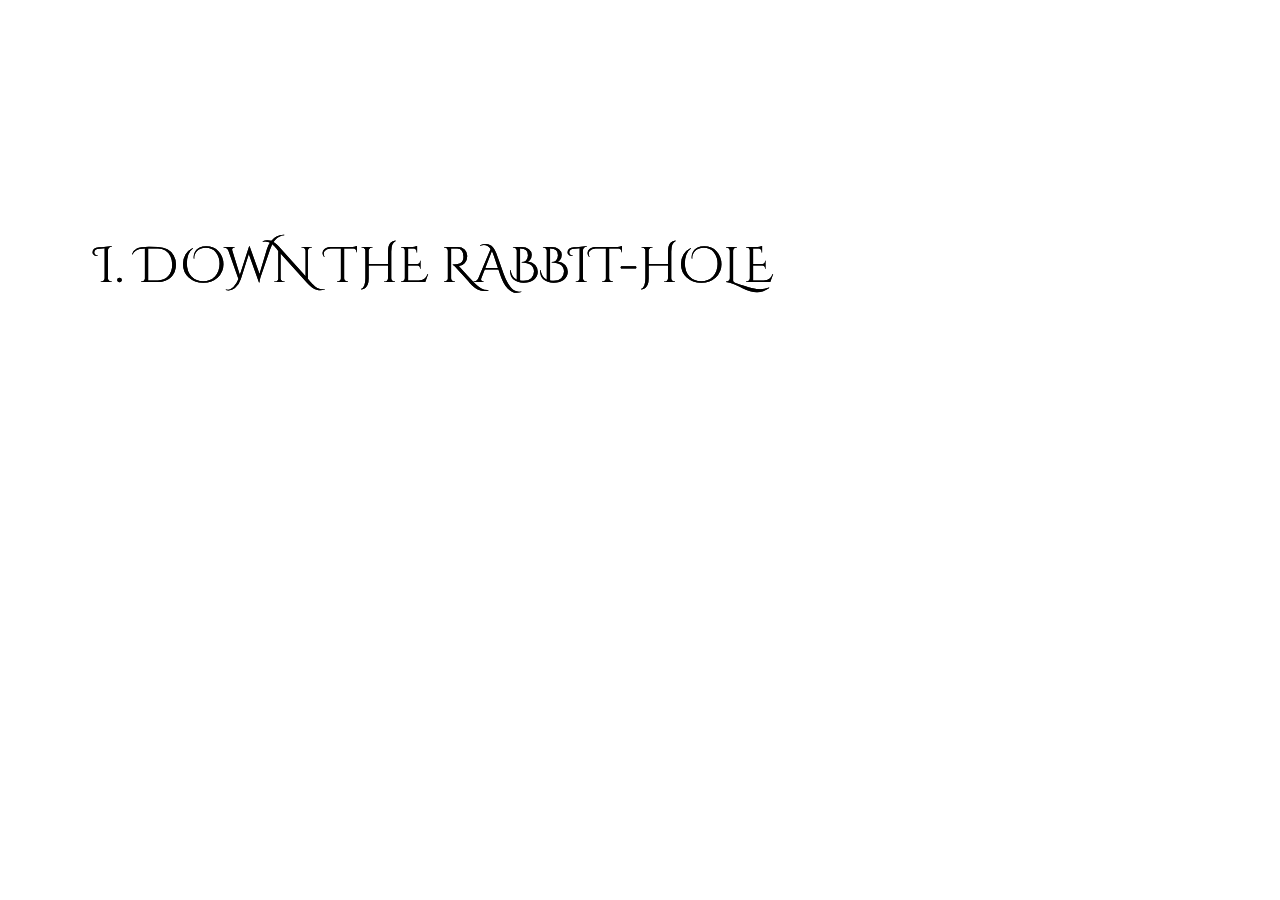
<file: index.html>
<!DOCTYPE html>
<html>

<head>
    <title>D o w n the Rabbit Hole</title>
    
    <link rel="shortcut icon" href="favicon2.ico" type="image/x-icon">
	<link rel="icon" href="favicon2.ico" type="image/x-icon">

    <link rel="stylesheet" type="text/css" href="style.css" />

    <script type="text/javascript" src="Clarity.js"></script>
    <script type="text/javascript" src="words.js"></script>
    <script type="text/javascript" src="map.js"></script>
    
    <link href='https://fonts.googleapis.com/css?family=Handlee' rel='stylesheet' type='text/css'>
    <link href='https://fonts.googleapis.com/css?family=Amatic+SC:700' rel='stylesheet' type='text/css'>
    <link href='https://fonts.googleapis.com/css?family=Nothing+You+Could+Do' rel='stylesheet' type='text/css'>
    <link href='https://fonts.googleapis.com/css?family=Cinzel+Decorative:700' rel='stylesheet' type='text/css'>
    <link href='https://fonts.googleapis.com/css?family=Josefin+Slab:400,300,700,300italic,400italic,700italic' rel='stylesheet' type='text/css'>

</head>

<body>
    <canvas id="canvas"></canvas>
    <script type="text/javascript">

        window.requestAnimFrame =
            window.requestAnimationFrame ||
            window.webkitRequestAnimationFrame ||
            window.mozRequestAnimationFrame ||
            window.oRequestAnimationFrame ||
            window.msRequestAnimationFrame ||
            function(callback) {
                return window.setTimeout(callback, 1000 / 60);
        };

        var canvas = document.getElementById('canvas'),
            ctx    = canvas.getContext('2d');

        canvas.width = 1100;
        canvas.height = 800;
        
        /* Customisable map data */

        var map = {
        
            tile_size: 12,
        
            /*
            
            Key variables:
            
            type       [required] - an integer that corresponds with a tile in the data array.
            colour   [required] - any javascript compatible colour variable.
            solid    [optional] - whether the tile is solid or not, defaults to false.
            bounce   [optional] - how much velocity is preserved upon hitting the tile, 0.5 is half.
            jump     [optional] - whether the player can jump while over the tile, defaults to false.
            friction [optional] - friction of the tile, must have X and Y values (e.g {x:0.5, y:0.5}).
            gravity  [optional] - gravity of the tile, must have X and Y values (e.g {x:0.5, y:0.5}).
            fore     [optional] - whether the tile is drawn in front of the player, defaults to false.
            script   [optional] - refers to a script in the scripts section, executed if it is touched.
            
            */
            
            keys: [
                {type: 0, colour: '#888', solid: 0},
                {type: 1,colour: '#555',solid: 1,bounce: 0.35},
                {type: 2,colour: '#000',solid: 1,bounce: 0.35},
                {type: 3,colour: '#ffff',solid: 1,bounce: 0.35, go_thru: 1},
            ],

            /* Default gravity of the map */
            
            gravity: {
                x: 0,
                y: 0.2
            },
            
            /* Velocity limits */
        
            vel_limit: {
                x: 10,
                y: 8
            },
        
            /* Movement speed when the key is pressed */
            
            movement_speed: {
                jump: 6,
                left: 1,
                right: 1
            },
            
            /* The coordinates at which the player spawns and the colour of the player */
        
            player: {
                x: 2,
                y: 2,
                colour: '#FF9900'
            },
            
            /* scripts refered to by the "script" variable in the tile keys */
        
            scripts: {
                change_colour: 'this.player.colour = "#"+(Math.random()*0xFFFFFF<<0).toString(16);',
                /* you could load a new map variable here */
                next_level: 'alert("Yay! You won! Reloading map.");this.load_map(map);',
                death: 'alert("You died!");this.load_map(map);',
                unlock: 'this.current_map.keys[10].solid = 0;this.current_map.keys[10].colour = "#888";'
            }
        };
        
        map.data = map_grid;
        
        /* Setup of the engine */
        
        var game = new Clarity();
        game.set_viewport(canvas.width, canvas.height);
        game.load_map(map);
        game.load_words(data);
        /* Limit the viewport to the confines of the map */
        
        game.limit_viewport = true;

        var Loop = function() {

            ctx.fillStyle = '#FFFFFF';
            ctx.fillRect(0, 0, canvas.width, canvas.height);

            game.update();
            game.draw(ctx);

            window.requestAnimFrame(Loop);
        };

        /* Start */
        
        Loop();
        
    </script>
</body>

</html>
</file>
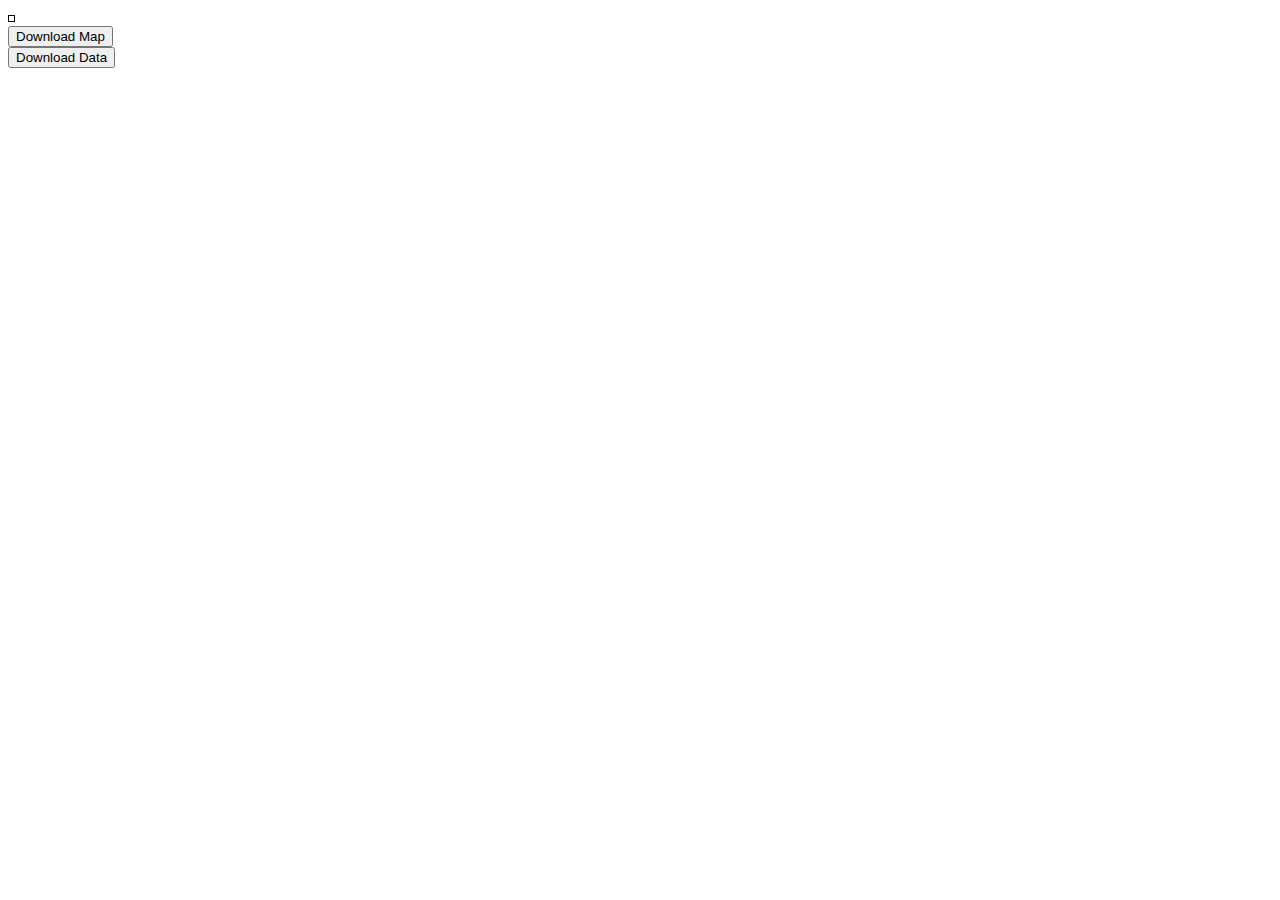
<file: process.html>
<!DOCTYPE html>
<html>

<head>
	<script src="http://code.jquery.com/jquery-1.12.0.min.js"></script>
	<script src="alice_dummy.js"></script>
    <link href='https://fonts.googleapis.com/css?family=Cinzel+Decorative:700' rel='stylesheet' type='text/css'>
    <link href='https://fonts.googleapis.com/css?family=Josefin+Slab:400,300,700,300italic,400italic,700italic' rel='stylesheet' type='text/css'>
</head>
<style>
	#canvas {
		top: 0px;
		left: 0px;
		border:1px solid #000000;
	}
</style>

<body>
	<canvas id="canvas"></canvas>
	
    <script type="text/javascript">
    
    	var tile_size = 12;
    	var canvas_size_x = 1705;
    	var canvas_size_y = 510;	
    	
        var canvas = document.getElementById('canvas'),
            ctx    = canvas.getContext('2d');

        canvas.width = 5;
        canvas.height = 5;
        
		var map = [];
		for (i = 0; i < canvas_size_y; i++) {
		    temp = [];
		    for (j = 0; j < canvas_size_x; j++) {
		    	if (i == 0 || j == 0 || i+1 == canvas_size_y || j+1 == canvas_size_x)
		    		temp.push(-1);
		    	else
		        	temp.push(0);
		    }
			map.push(temp);
		}
		   
        for (var i = 0; i < data.length; i++) {
        	ctx.font = data[i].font;
			x = data[i].loc.x;
			y = data[i].loc.y;
			width = ctx.measureText(data[i].text).width;
			height = data[i].font_size;
			var tile_width = Math.round(width / tile_size);
			var tile_height = Math.round(height / tile_size);
			
			var tile_x = Math.round(x / tile_size);
			var tile_y = Math.round(y / tile_size);
			
			data[i].loc.y2 = y + height;
			data[i].loc.x2 = x + width;
			
			data[i].loc.tile_x = tile_x;
			data[i].loc.tile_y = tile_y;
			
			data[i].loc.tile_x2 = tile_x + tile_width;
			data[i].loc.tile_y2 = tile_y + tile_height;

			var c = {
				x : tile_x + tile_width / 2,
				y : tile_y + tile_height / 2
			}

			var temp_x = tile_x - c.x;
			var temp_y = tile_y - c.y;

			if (data[i].angle == null)
				data[i].angle = 0.0;

			var angle = -1 * data[i].angle;

			var p1 = {
				x : temp_x * Math.cos(angle) - temp_y * Math.sin(angle) + c.x,
				y : temp_x * Math.sin(angle) + temp_y * Math.cos(angle) + c.y
			}
			var p2 = {
				x : (temp_x+tile_width) * Math.cos(angle) - temp_y * Math.sin(angle) + c.x,
				y : (temp_x+tile_width) * Math.sin(angle) + temp_y * Math.cos(angle) + c.y
			}
			var p3 = {
				x : temp_x * Math.cos(angle) - (temp_y+tile_height) * Math.sin(angle) + c.x,
				y : temp_x * Math.sin(angle) + (temp_y+tile_height) * Math.cos(angle) + c.y
			}

			var bax = p2.x - p1.x
			var bay = p2.y - p1.y
			var dax = p3.x - p1.x
			var day = p3.y - p1.y

			for (var c = Math.max(0, tile_x); c < Math.min(canvas_size_x-1, tile_x + tile_width); c++) {
				for (var d = Math.max(0,Math.round(tile_y - tile_width / 2)); d < Math.min(canvas_size_y-1, Math.round(tile_y + tile_height + tile_width / 2)); d++) {
					if (((c - p1.x) * bax + (d - p1.y) * bay >= 0.0) && 
						((c - p2.x) * bax + (d - p2.y) * bay <= 0.0) && 
						((c - p1.x) * dax + (d - p1.y) * day >= 0.0) && 
						((c - p3.x) * dax + (d - p3.y) * day <= 0.0)) {
						map[d][c] = i+1;
					}
				}
			}
        }     

	function download(filename) {
	  var element = document.createElement('a');
	  if (filename == "map"){
	  	element.setAttribute('href', 'data:text/plain;charset=utf-8,' + "map_grid = " + JSON.stringify(map));
	  } else {
	  	element.setAttribute('href', 'data:text/plain;charset=utf-8,' + "data = " + JSON.stringify(data));
	  }
	  element.setAttribute('download', filename);
	
	  element.style.display = 'none';
	  document.body.appendChild(element);
	
	  element.click();
	
	  document.body.removeChild(element);
	}

        
    </script>
</body>

		<form onsubmit="download('map');">
		  <input type="submit" value="Download Map">
		</form>
		
		<form onsubmit="download('data');">
		  <input type="submit" value="Download Data">
		</form>

</html>
</file>
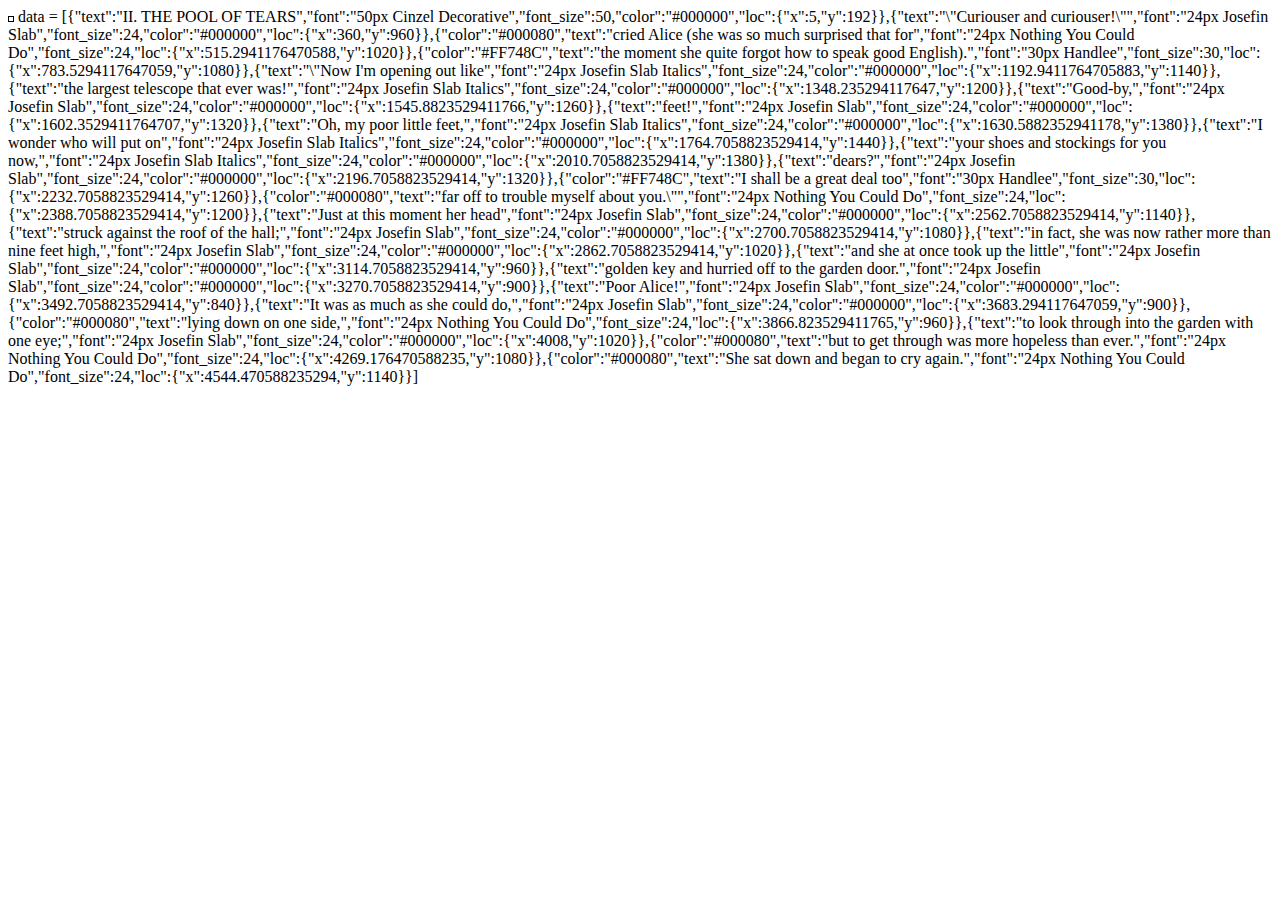
<file: process0.html>
<!DOCTYPE html>
<html>

<head>
	<script src="http://code.jquery.com/jquery-1.12.0.min.js"></script>
	<script src="alice_dummy0.js"></script>
  
  <link href='https://fonts.googleapis.com/css?family=Handlee' rel='stylesheet' type='text/css'>
    <link href='https://fonts.googleapis.com/css?family=Amatic+SC:700' rel='stylesheet' type='text/css'>
    <link href='https://fonts.googleapis.com/css?family=Nothing+You+Could+Do' rel='stylesheet' type='text/css'>
    <link href='https://fonts.googleapis.com/css?family=Cinzel+Decorative:700' rel='stylesheet' type='text/css'>
    <link href='https://fonts.googleapis.com/css?family=Josefin+Slab:400,300,700,300italic,400italic,700italic' rel='stylesheet' type='text/css'>
 
  </head>
<style>
	#canvas {
		top: 0px;
		left: 0px;
		border:1px solid #000000;
	}
</style>

<body>
	<canvas id="canvas"></canvas>
	
    <script type="text/javascript">
    
    	var tile_size = 12;
    	var canvas_size_x = 75;
    	var canvas_size_y = 50;
    	
    	
        var canvas = document.getElementById('canvas'),
            ctx    = canvas.getContext('2d');

        canvas.width = 4;
        canvas.height = 4;
        
		var hard_code = { 0: {'x': 5, 'y': 192},
					  1: {'x': 360, 'y': 960}, 
					};
        
        var curr_x = 0;
        
        counter = 0;
        
        var down = true;
        
        var left_right = false;
        
        x_gap = 156;
        y_gap = 60;
        
        prev_width = 0;
        
        for (var i = 0; i < data.length; i++) {
        	ctx.font = data[i].font;

        	if (typeof(data[i].image) !== 'undefined') {
        		var curr_width = 200;
        		curr_x += 200;
        		curr_y -= 200;
        	} else {
        		var curr_width = ctx.measureText(data[i].text).width;
        		ss = data[i].font.split(" ")[0];
	        	data[i].font_size = parseInt(ss.substring(0, ss.length - 2));
	        	if (typeof(data[i].color) == 'undefined') {
	        		data[i].color = '#000000';
	        	}
        	}
        	
        	if (data[i].text == "The rabbit-hole went straight on like a tunnel") {
        		left_right = true;
        	}
        	
        	if (data[i].text == "and, burning with curiosity,") {
        		down = true
        		counter = 0
        	}
        	
        	if (data[i].text == "when suddenly,") {
        		left_right = false
        		down = true
        		counter = 0
        	}
        	
        	if (left_right) {
        		curr_x = curr_x - (curr_width/2.2);
        		curr_y = curr_y + 72;
        	} else {
        	
	        	if (typeof(hard_code[i]) !== 'undefined') {
	        		curr_x = hard_code[i].x;
	        		curr_y = hard_code[i].y;
	        	} else {
	        		if (counter == 10) {
	        			curr_x += 120;
	        			down = !down;
	        			counter = 0;
	        		}
	        		
	        		if (down) {
	        			curr_x = curr_x + (prev_width / 1.7);
	        			curr_y = curr_y + y_gap;
	        		} else {
	        			curr_x = curr_x + (prev_width / 2.0);
	        			curr_y = curr_y - y_gap;
	        		}
	        	}
	        }
        	
        	prev_width = curr_width;
        	
        	prev_width = Math.ceil(prev_width/12.0) * 12;
        	
        	counter += 1;
        	data[i].loc = {x: curr_x,
        					y: curr_y};
        
        	
        }
        	
     		
        
        document.write("data = " + JSON.stringify(data));
        
        
    </script>
</body>

</html>
</file>
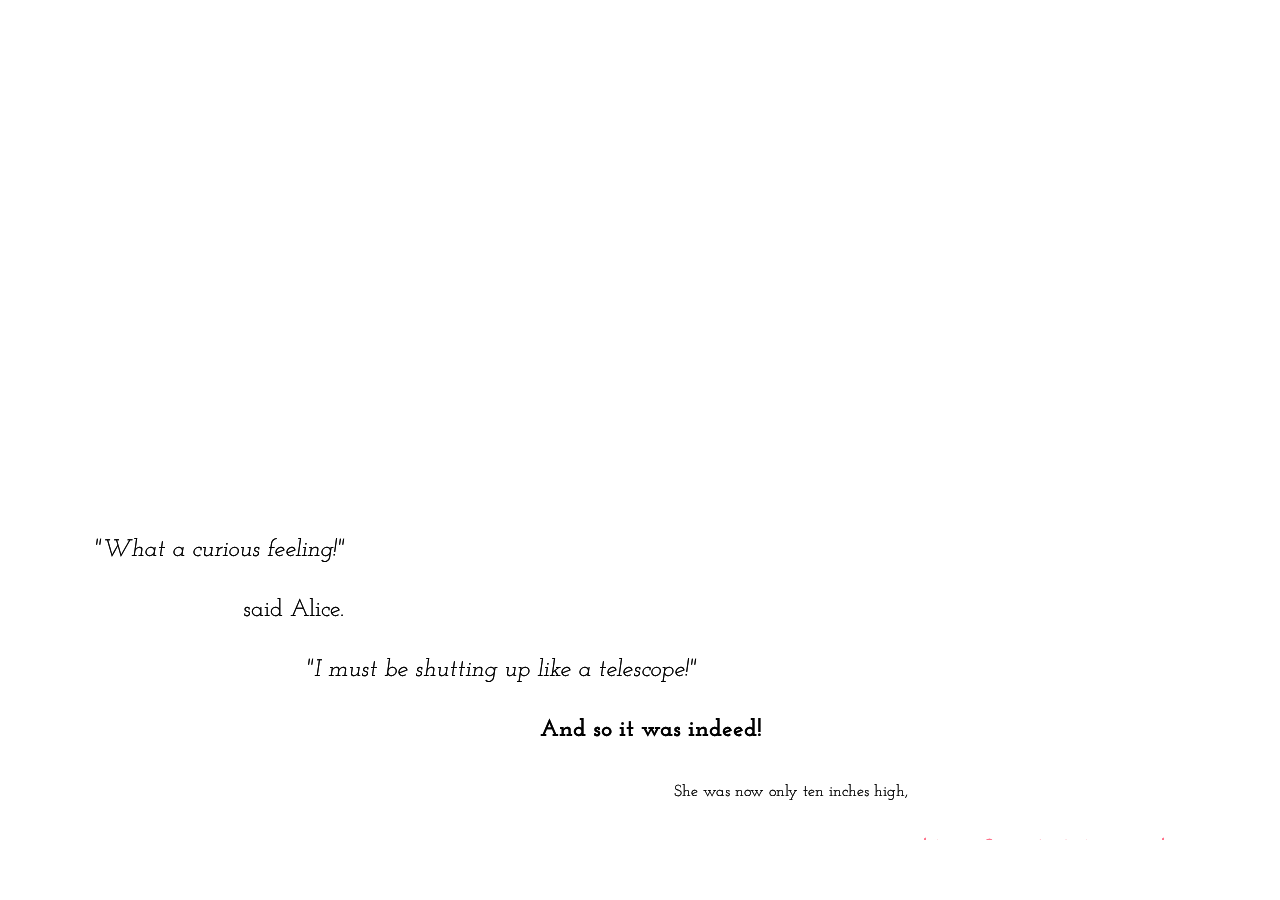
<file: section2.html>
<!DOCTYPE html>
<html>

<head>
    <title>D o w n the Rabbit Hole</title>
    
    <link rel="shortcut icon" href="favicon2.ico" type="image/x-icon">
	<link rel="icon" href="favicon2.ico" type="image/x-icon">

    <link rel="stylesheet" type="text/css" href="style.css" />

    <script type="text/javascript" src="Clarity.js"></script>
    <script type="text/javascript" src="words2.js"></script>
    <script type="text/javascript" src="map2.js"></script>
    
    <link href='https://fonts.googleapis.com/css?family=Handlee' rel='stylesheet' type='text/css'>
    <link href='https://fonts.googleapis.com/css?family=Amatic+SC:700' rel='stylesheet' type='text/css'>
    <link href='https://fonts.googleapis.com/css?family=Nothing+You+Could+Do' rel='stylesheet' type='text/css'>
    <link href='https://fonts.googleapis.com/css?family=Cinzel+Decorative:700' rel='stylesheet' type='text/css'>
    <link href='https://fonts.googleapis.com/css?family=Josefin+Slab:400,300,700,300italic,400italic,700italic' rel='stylesheet' type='text/css'>

</head>

<body>
    <canvas id="canvas"></canvas>
    <script type="text/javascript">

        window.requestAnimFrame =
            window.requestAnimationFrame ||
            window.webkitRequestAnimationFrame ||
            window.mozRequestAnimationFrame ||
            window.oRequestAnimationFrame ||
            window.msRequestAnimationFrame ||
            function(callback) {
                return window.setTimeout(callback, 1000 / 60);
        };

        var canvas = document.getElementById('canvas'),
            ctx    = canvas.getContext('2d');

        canvas.width = 1100;
        canvas.height = 800;
        
        /* Customisable map data */

        var map = {
        
            tile_size: 12,
        
            /*
            
            Key variables:
            
            type       [required] - an integer that corresponds with a tile in the data array.
            colour   [required] - any javascript compatible colour variable.
            solid    [optional] - whether the tile is solid or not, defaults to false.
            bounce   [optional] - how much velocity is preserved upon hitting the tile, 0.5 is half.
            jump     [optional] - whether the player can jump while over the tile, defaults to false.
            friction [optional] - friction of the tile, must have X and Y values (e.g {x:0.5, y:0.5}).
            gravity  [optional] - gravity of the tile, must have X and Y values (e.g {x:0.5, y:0.5}).
            fore     [optional] - whether the tile is drawn in front of the player, defaults to false.
            script   [optional] - refers to a script in the scripts section, executed if it is touched.
            
            */
            
            keys: [
                {type: 0, colour: '#888', solid: 0},
                {type: 1,colour: '#555',solid: 1,bounce: 0.35},
                {type: 2,colour: '#000',solid: 1,bounce: 0.35},
                {type: 3,colour: '#ffff',solid: 1,bounce: 0.35, go_thru: 1},
            ],

            /* Default gravity of the map */
            
            gravity: {
                x: 0,
                y: 0.2
            },
            
            /* Velocity limits */
        
            vel_limit: {
                x: 6,
                y: 6
            },
        
            /* Movement speed when the key is pressed */
            
            movement_speed: {
                jump: 6,
                left: 1,
                right: 1
            },
            
            /* The coordinates at which the player spawns and the colour of the player */
        
            player: {
                x: 2,
                y: 2,
                colour: '#FF9900'
            },
            
            /* scripts refered to by the "script" variable in the tile keys */
        
            scripts: {
                change_colour: 'this.player.colour = "#"+(Math.random()*0xFFFFFF<<0).toString(16);',
                /* you could load a new map variable here */
                next_level: 'alert("Yay! You won! Reloading map.");this.load_map(map);',
                death: 'alert("You died!");this.load_map(map);',
                unlock: 'this.current_map.keys[10].solid = 0;this.current_map.keys[10].colour = "#888";'
            }
        };
        
        map.data = map_grid;
        
        /* Setup of the engine */
        
        var game = new Clarity();
        game.set_viewport(canvas.width, canvas.height);
        game.load_map(map);
        game.load_words(data);
        /* Limit the viewport to the confines of the map */
        
        game.limit_viewport = true;

        var Loop = function() {

            ctx.fillStyle = '#FFFFFF';
            ctx.fillRect(0, 0, canvas.width, canvas.height);

            game.update();
            game.draw(ctx);

            window.requestAnimFrame(Loop);
        };

        /* Start */
        
        Loop();
        
    </script>
</body>

</html>
</file>
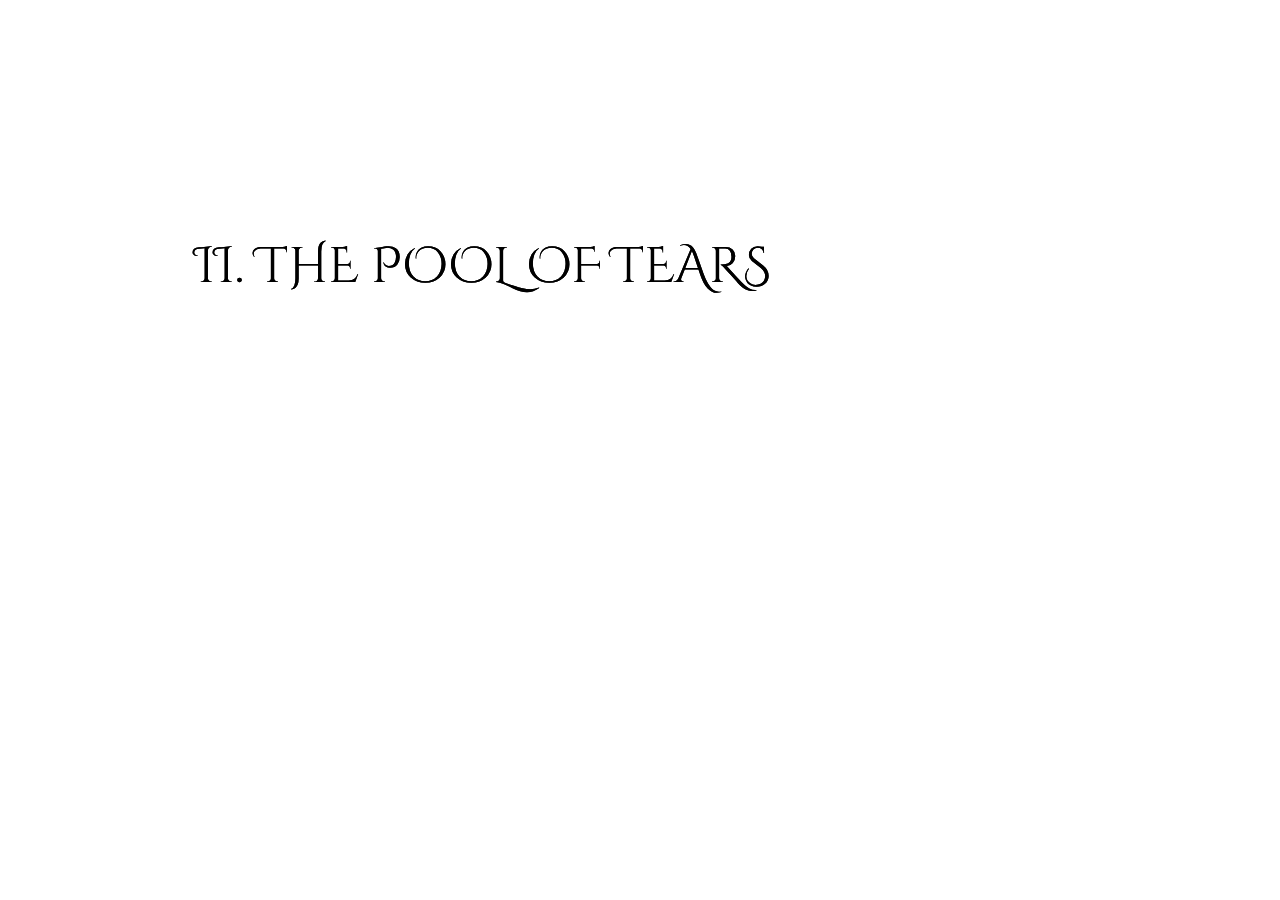
<file: section3.html>
<!DOCTYPE html>
<html>

<head>
    <title>D o w n the Rabbit Hole</title>
    
    <link rel="shortcut icon" href="favicon2.ico" type="image/x-icon">
	<link rel="icon" href="favicon2.ico" type="image/x-icon">

    <link rel="stylesheet" type="text/css" href="style.css" />

    <script type="text/javascript" src="Clarity.js"></script>
    <script type="text/javascript" src="words3.js"></script>
    <script type="text/javascript" src="map3.js"></script>
    
    <link href='https://fonts.googleapis.com/css?family=Handlee' rel='stylesheet' type='text/css'>
    <link href='https://fonts.googleapis.com/css?family=Amatic+SC:700' rel='stylesheet' type='text/css'>
    <link href='https://fonts.googleapis.com/css?family=Nothing+You+Could+Do' rel='stylesheet' type='text/css'>
    <link href='https://fonts.googleapis.com/css?family=Cinzel+Decorative:700' rel='stylesheet' type='text/css'>
    <link href='https://fonts.googleapis.com/css?family=Josefin+Slab:400,300,700,300italic,400italic,700italic' rel='stylesheet' type='text/css'>

</head>

<body>
    <canvas id="canvas"></canvas>
    <script type="text/javascript">

        window.requestAnimFrame =
            window.requestAnimationFrame ||
            window.webkitRequestAnimationFrame ||
            window.mozRequestAnimationFrame ||
            window.oRequestAnimationFrame ||
            window.msRequestAnimationFrame ||
            function(callback) {
                return window.setTimeout(callback, 1000 / 60);
        };

        var canvas = document.getElementById('canvas'),
            ctx    = canvas.getContext('2d');

        canvas.width = 900;
        canvas.height = 600;
        
        /* Customisable map data */

        var map = {
        
            tile_size: 12,
        
            /*
            
            Key variables:
            
            type       [required] - an integer that corresponds with a tile in the data array.
            colour   [required] - any javascript compatible colour variable.
            solid    [optional] - whether the tile is solid or not, defaults to false.
            bounce   [optional] - how much velocity is preserved upon hitting the tile, 0.5 is half.
            jump     [optional] - whether the player can jump while over the tile, defaults to false.
            friction [optional] - friction of the tile, must have X and Y values (e.g {x:0.5, y:0.5}).
            gravity  [optional] - gravity of the tile, must have X and Y values (e.g {x:0.5, y:0.5}).
            fore     [optional] - whether the tile is drawn in front of the player, defaults to false.
            script   [optional] - refers to a script in the scripts section, executed if it is touched.
            
            */
            
            keys: [
                {type: 0, colour: '#888', solid: 0},
                {type: 1,colour: '#555',solid: 1,bounce: 0.35},
                {type: 2,colour: '#000',solid: 1,bounce: 0.35},
                {type: 3,colour: '#ffff',solid: 1,bounce: 0.35, go_thru: 1},
            ],

            /* Default gravity of the map */
            
            gravity: {
                x: 0,
                y: 0.2
            },
            
            /* Velocity limits */
        
            vel_limit: {
                x: 6,
                y: 6
            },
        
            /* Movement speed when the key is pressed */
            
            movement_speed: {
                jump: 6,
                left: 1,
                right: 1
            },
            
            /* The coordinates at which the player spawns and the colour of the player */
        
            player: {
                x: 2,
                y: 2,
                colour: '#FF9900'
            },
            
            /* scripts refered to by the "script" variable in the tile keys */
        
            scripts: {
                change_colour: 'this.player.colour = "#"+(Math.random()*0xFFFFFF<<0).toString(16);',
                /* you could load a new map variable here */
                next_level: 'alert("Yay! You won! Reloading map.");this.load_map(map);',
                death: 'alert("You died!");this.load_map(map);',
                unlock: 'this.current_map.keys[10].solid = 0;this.current_map.keys[10].colour = "#888";'
            }
        };
        
        map.data = map_grid;
        
        /* Setup of the engine */
        
        var game = new Clarity();
        game.set_viewport(canvas.width, canvas.height);
        game.load_map(map);
        game.load_words(data);
        /* Limit the viewport to the confines of the map */
        
        game.limit_viewport = true;

        var Loop = function() {

            ctx.fillStyle = '#FFFFFF';
            ctx.fillRect(0, 0, canvas.width, canvas.height);

            game.update();
            game.draw(ctx);

            window.requestAnimFrame(Loop);
        };

        /* Start */
        
        Loop();
        
    </script>
</body>

</html>
</file>
<file: style.css>
* {
	margin: 0;
	padding: 0;
}

body {
	background: #ffffff;
}

canvas {
	display: block;
	margin: 40px auto 20px;
}

p {
	font-family: Helvetica, Arial, sans-serif;
	font-size: 19px;
	color: #777;
	display: block;
	width: 400px;
	margin: 0 auto;
	text-align: center;
}

.info {
	margin: 14px auto;
	text-align: justify;
	font-size: 18px;
	color: #999;
}

label {
	font-family: Helvetica, Arial, sans-serif;
	font-size: 18px;
	color: #555;
	width: 400px;
	margin: 0 auto;
	display: block;
}
</file>
